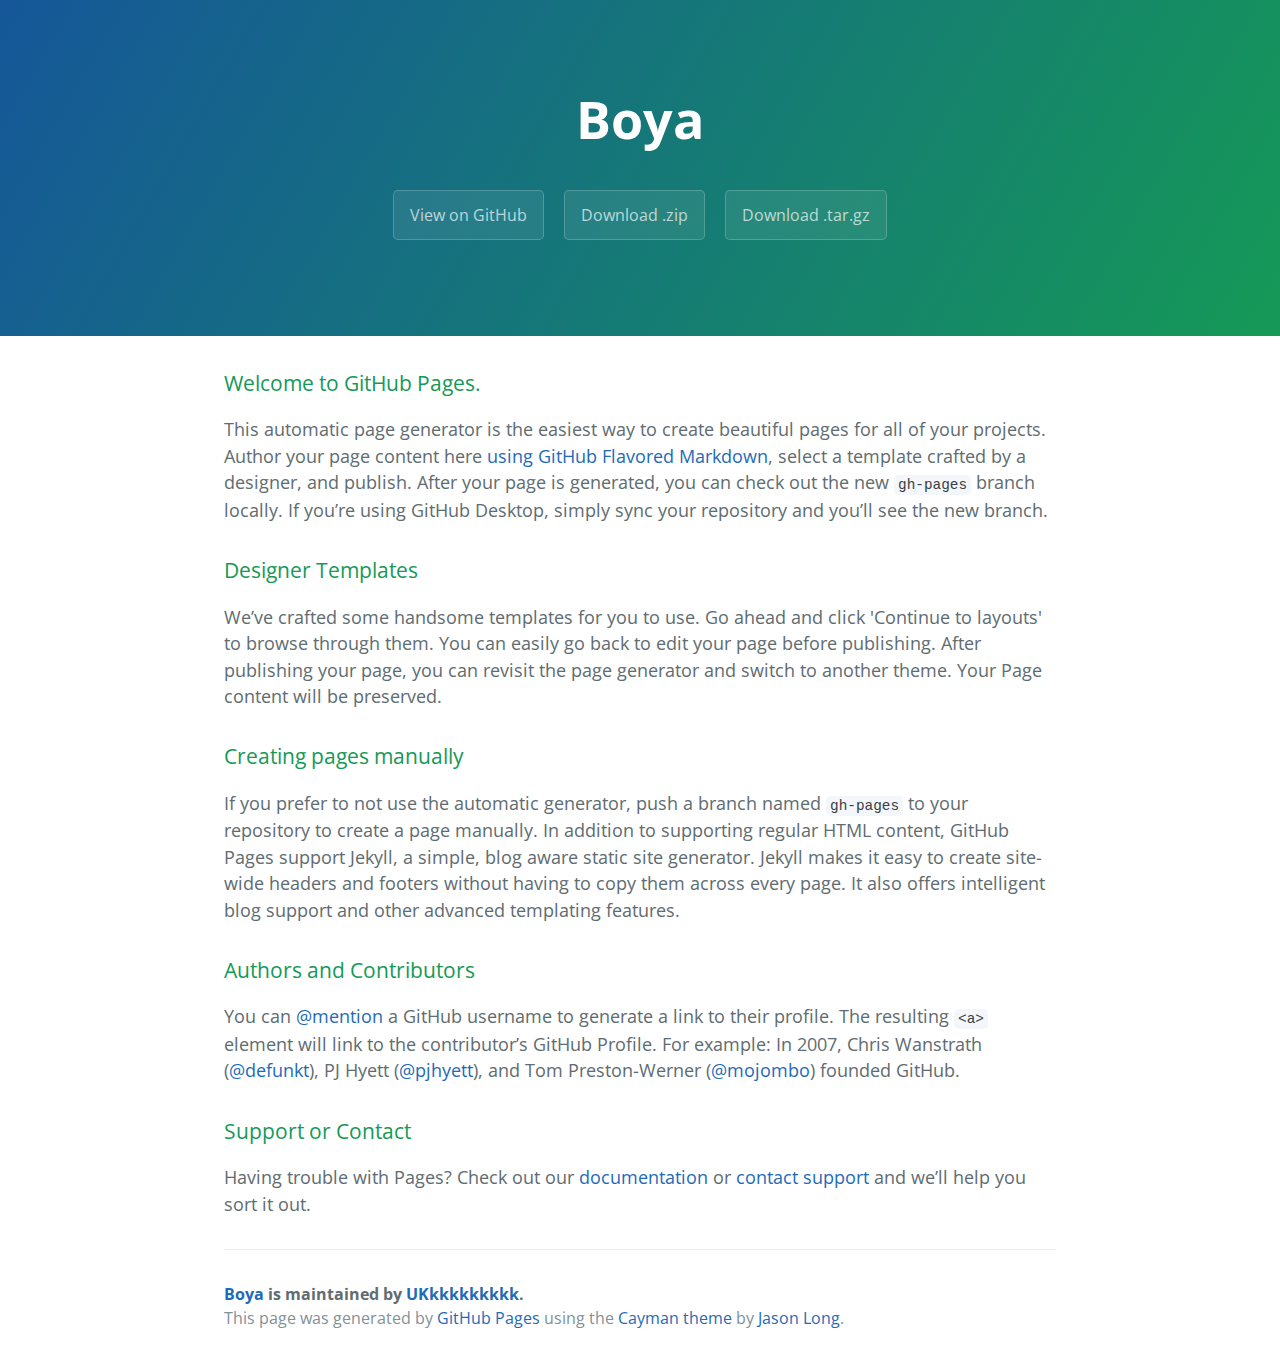
<file: index.html>
<!DOCTYPE html>
<html lang="en-us">
  <head>
    <meta charset="UTF-8">
    <title>Boya by UKkkkkkkkkk</title>
    <meta name="viewport" content="width=device-width, initial-scale=1">
    <link rel="stylesheet" type="text/css" href="stylesheets/normalize.css" media="screen">
    <link href='https://fonts.googleapis.com/css?family=Open+Sans:400,700' rel='stylesheet' type='text/css'>
    <link rel="stylesheet" type="text/css" href="stylesheets/stylesheet.css" media="screen">
    <link rel="stylesheet" type="text/css" href="stylesheets/github-light.css" media="screen">
  </head>
  <body>
    <section class="page-header">
      <h1 class="project-name">Boya</h1>
      <h2 class="project-tagline"></h2>
      <a href="https://github.com/UKkkkkkkkkk/boya" class="btn">View on GitHub</a>
      <a href="https://github.com/UKkkkkkkkkk/boya/zipball/master" class="btn">Download .zip</a>
      <a href="https://github.com/UKkkkkkkkkk/boya/tarball/master" class="btn">Download .tar.gz</a>
    </section>

    <section class="main-content">
      <h3>
<a id="welcome-to-github-pages" class="anchor" href="#welcome-to-github-pages" aria-hidden="true"><span aria-hidden="true" class="octicon octicon-link"></span></a>Welcome to GitHub Pages.</h3>

<p>This automatic page generator is the easiest way to create beautiful pages for all of your projects. Author your page content here <a href="https://guides.github.com/features/mastering-markdown/">using GitHub Flavored Markdown</a>, select a template crafted by a designer, and publish. After your page is generated, you can check out the new <code>gh-pages</code> branch locally. If you’re using GitHub Desktop, simply sync your repository and you’ll see the new branch.</p>

<h3>
<a id="designer-templates" class="anchor" href="#designer-templates" aria-hidden="true"><span aria-hidden="true" class="octicon octicon-link"></span></a>Designer Templates</h3>

<p>We’ve crafted some handsome templates for you to use. Go ahead and click 'Continue to layouts' to browse through them. You can easily go back to edit your page before publishing. After publishing your page, you can revisit the page generator and switch to another theme. Your Page content will be preserved.</p>

<h3>
<a id="creating-pages-manually" class="anchor" href="#creating-pages-manually" aria-hidden="true"><span aria-hidden="true" class="octicon octicon-link"></span></a>Creating pages manually</h3>

<p>If you prefer to not use the automatic generator, push a branch named <code>gh-pages</code> to your repository to create a page manually. In addition to supporting regular HTML content, GitHub Pages support Jekyll, a simple, blog aware static site generator. Jekyll makes it easy to create site-wide headers and footers without having to copy them across every page. It also offers intelligent blog support and other advanced templating features.</p>

<h3>
<a id="authors-and-contributors" class="anchor" href="#authors-and-contributors" aria-hidden="true"><span aria-hidden="true" class="octicon octicon-link"></span></a>Authors and Contributors</h3>

<p>You can <a href="https://help.github.com/articles/basic-writing-and-formatting-syntax/#mentioning-users-and-teams" class="user-mention">@mention</a> a GitHub username to generate a link to their profile. The resulting <code>&lt;a&gt;</code> element will link to the contributor’s GitHub Profile. For example: In 2007, Chris Wanstrath (<a href="https://github.com/defunkt" class="user-mention">@defunkt</a>), PJ Hyett (<a href="https://github.com/pjhyett" class="user-mention">@pjhyett</a>), and Tom Preston-Werner (<a href="https://github.com/mojombo" class="user-mention">@mojombo</a>) founded GitHub.</p>

<h3>
<a id="support-or-contact" class="anchor" href="#support-or-contact" aria-hidden="true"><span aria-hidden="true" class="octicon octicon-link"></span></a>Support or Contact</h3>

<p>Having trouble with Pages? Check out our <a href="https://help.github.com/pages">documentation</a> or <a href="https://github.com/contact">contact support</a> and we’ll help you sort it out.</p>

      <footer class="site-footer">
        <span class="site-footer-owner"><a href="https://github.com/UKkkkkkkkkk/boya">Boya</a> is maintained by <a href="https://github.com/UKkkkkkkkkk">UKkkkkkkkkk</a>.</span>

        <span class="site-footer-credits">This page was generated by <a href="https://pages.github.com">GitHub Pages</a> using the <a href="https://github.com/jasonlong/cayman-theme">Cayman theme</a> by <a href="https://twitter.com/jasonlong">Jason Long</a>.</span>
      </footer>

    </section>

  
  </body>
</html>
</file>
<file: stylesheets/stylesheet.css>
* {
  box-sizing: border-box; }

body {
  padding: 0;
  margin: 0;
  font-family: "Open Sans", "Helvetica Neue", Helvetica, Arial, sans-serif;
  font-size: 16px;
  line-height: 1.5;
  color: #606c71; }

a {
  color: #1e6bb8;
  text-decoration: none; }
  a:hover {
    text-decoration: underline; }

.btn {
  display: inline-block;
  margin-bottom: 1rem;
  color: rgba(255, 255, 255, 0.7);
  background-color: rgba(255, 255, 255, 0.08);
  border-color: rgba(255, 255, 255, 0.2);
  border-style: solid;
  border-width: 1px;
  border-radius: 0.3rem;
  transition: color 0.2s, background-color 0.2s, border-color 0.2s; }
  .btn + .btn {
    margin-left: 1rem; }

.btn:hover {
  color: rgba(255, 255, 255, 0.8);
  text-decoration: none;
  background-color: rgba(255, 255, 255, 0.2);
  border-color: rgba(255, 255, 255, 0.3); }

@media screen and (min-width: 64em) {
  .btn {
    padding: 0.75rem 1rem; } }

@media screen and (min-width: 42em) and (max-width: 64em) {
  .btn {
    padding: 0.6rem 0.9rem;
    font-size: 0.9rem; } }

@media screen and (max-width: 42em) {
  .btn {
    display: block;
    width: 100%;
    padding: 0.75rem;
    font-size: 0.9rem; }
    .btn + .btn {
      margin-top: 1rem;
      margin-left: 0; } }

.page-header {
  color: #fff;
  text-align: center;
  background-color: #159957;
  background-image: linear-gradient(120deg, #155799, #159957); }

@media screen and (min-width: 64em) {
  .page-header {
    padding: 5rem 6rem; } }

@media screen and (min-width: 42em) and (max-width: 64em) {
  .page-header {
    padding: 3rem 4rem; } }

@media screen and (max-width: 42em) {
  .page-header {
    padding: 2rem 1rem; } }

.project-name {
  margin-top: 0;
  margin-bottom: 0.1rem; }

@media screen and (min-width: 64em) {
  .project-name {
    font-size: 3.25rem; } }

@media screen and (min-width: 42em) and (max-width: 64em) {
  .project-name {
    font-size: 2.25rem; } }

@media screen and (max-width: 42em) {
  .project-name {
    font-size: 1.75rem; } }

.project-tagline {
  margin-bottom: 2rem;
  font-weight: normal;
  opacity: 0.7; }

@media screen and (min-width: 64em) {
  .project-tagline {
    font-size: 1.25rem; } }

@media screen and (min-width: 42em) and (max-width: 64em) {
  .project-tagline {
    font-size: 1.15rem; } }

@media screen and (max-width: 42em) {
  .project-tagline {
    font-size: 1rem; } }

.main-content :first-child {
  margin-top: 0; }
.main-content img {
  max-width: 100%; }
.main-content h1, .main-content h2, .main-content h3, .main-content h4, .main-content h5, .main-content h6 {
  margin-top: 2rem;
  margin-bottom: 1rem;
  font-weight: normal;
  color: #159957; }
.main-content p {
  margin-bottom: 1em; }
.main-content code {
  padding: 2px 4px;
  font-family: Consolas, "Liberation Mono", Menlo, Courier, monospace;
  font-size: 0.9rem;
  color: #383e41;
  background-color: #f3f6fa;
  border-radius: 0.3rem; }
.main-content pre {
  padding: 0.8rem;
  margin-top: 0;
  margin-bottom: 1rem;
  font: 1rem Consolas, "Liberation Mono", Menlo, Courier, monospace;
  color: #567482;
  word-wrap: normal;
  background-color: #f3f6fa;
  border: solid 1px #dce6f0;
  border-radius: 0.3rem; }
  .main-content pre > code {
    padding: 0;
    margin: 0;
    font-size: 0.9rem;
    color: #567482;
    word-break: normal;
    white-space: pre;
    background: transparent;
    border: 0; }
.main-content .highlight {
  margin-bottom: 1rem; }
  .main-content .highlight pre {
    margin-bottom: 0;
    word-break: normal; }
.main-content .highlight pre, .main-content pre {
  padding: 0.8rem;
  overflow: auto;
  font-size: 0.9rem;
  line-height: 1.45;
  border-radius: 0.3rem; }
.main-content pre code, .main-content pre tt {
  display: inline;
  max-width: initial;
  padding: 0;
  margin: 0;
  overflow: initial;
  line-height: inherit;
  word-wrap: normal;
  background-color: transparent;
  border: 0; }
  .main-content pre code:before, .main-content pre code:after, .main-content pre tt:before, .main-content pre tt:after {
    content: normal; }
.main-content ul, .main-content ol {
  margin-top: 0; }
.main-content blockquote {
  padding: 0 1rem;
  margin-left: 0;
  color: #819198;
  border-left: 0.3rem solid #dce6f0; }
  .main-content blockquote > :first-child {
    margin-top: 0; }
  .main-content blockquote > :last-child {
    margin-bottom: 0; }
.main-content table {
  display: block;
  width: 100%;
  overflow: auto;
  word-break: normal;
  word-break: keep-all; }
  .main-content table th {
    font-weight: bold; }
  .main-content table th, .main-content table td {
    padding: 0.5rem 1rem;
    border: 1px solid #e9ebec; }
.main-content dl {
  padding: 0; }
  .main-content dl dt {
    padding: 0;
    margin-top: 1rem;
    font-size: 1rem;
    font-weight: bold; }
  .main-content dl dd {
    padding: 0;
    margin-bottom: 1rem; }
.main-content hr {
  height: 2px;
  padding: 0;
  margin: 1rem 0;
  background-color: #eff0f1;
  border: 0; }

@media screen and (min-width: 64em) {
  .main-content {
    max-width: 64rem;
    padding: 2rem 6rem;
    margin: 0 auto;
    font-size: 1.1rem; } }

@media screen and (min-width: 42em) and (max-width: 64em) {
  .main-content {
    padding: 2rem 4rem;
    font-size: 1.1rem; } }

@media screen and (max-width: 42em) {
  .main-content {
    padding: 2rem 1rem;
    font-size: 1rem; } }

.site-footer {
  padding-top: 2rem;
  margin-top: 2rem;
  border-top: solid 1px #eff0f1; }

.site-footer-owner {
  display: block;
  font-weight: bold; }

.site-footer-credits {
  color: #819198; }

@media screen and (min-width: 64em) {
  .site-footer {
    font-size: 1rem; } }

@media screen and (min-width: 42em) and (max-width: 64em) {
  .site-footer {
    font-size: 1rem; } }

@media screen and (max-width: 42em) {
  .site-footer {
    font-size: 0.9rem; } }
</file>
<file: stylesheets/github-light.css>
/*
The MIT License (MIT)

Copyright (c) 2015 GitHub, Inc.

Permission is hereby granted, free of charge, to any person obtaining a copy
of this software and associated documentation files (the "Software"), to deal
in the Software without restriction, including without limitation the rights
to use, copy, modify, merge, publish, distribute, sublicense, and/or sell
copies of the Software, and to permit persons to whom the Software is
furnished to do so, subject to the following conditions:

The above copyright notice and this permission notice shall be included in all
copies or substantial portions of the Software.

THE SOFTWARE IS PROVIDED "AS IS", WITHOUT WARRANTY OF ANY KIND, EXPRESS OR
IMPLIED, INCLUDING BUT NOT LIMITED TO THE WARRANTIES OF MERCHANTABILITY,
FITNESS FOR A PARTICULAR PURPOSE AND NONINFRINGEMENT. IN NO EVENT SHALL THE
AUTHORS OR COPYRIGHT HOLDERS BE LIABLE FOR ANY CLAIM, DAMAGES OR OTHER
LIABILITY, WHETHER IN AN ACTION OF CONTRACT, TORT OR OTHERWISE, ARISING FROM,
OUT OF OR IN CONNECTION WITH THE SOFTWARE OR THE USE OR OTHER DEALINGS IN THE
SOFTWARE.

*/

.pl-c /* comment */ {
  color: #969896;
}

.pl-c1      /* constant, markup.raw, meta.diff.header, meta.module-reference, meta.property-name, support, support.constant, support.variable, variable.other.constant */,
.pl-s .pl-v /* string variable */ {
  color: #0086b3;
}

.pl-e  /* entity */,
.pl-en /* entity.name */ {
  color: #795da3;
}

.pl-s .pl-s1 /* string source */,
.pl-smi      /* storage.modifier.import, storage.modifier.package, storage.type.java, variable.other, variable.parameter.function */ {
  color: #333;
}

.pl-ent /* entity.name.tag */ {
  color: #63a35c;
}

.pl-k /* keyword, storage, storage.type */ {
  color: #a71d5d;
}

.pl-pds              /* punctuation.definition.string, string.regexp.character-class */,
.pl-s                /* string */,
.pl-s .pl-pse .pl-s1 /* string punctuation.section.embedded source */,
.pl-sr               /* string.regexp */,
.pl-sr .pl-cce       /* string.regexp constant.character.escape */,
.pl-sr .pl-sra       /* string.regexp string.regexp.arbitrary-repitition */,
.pl-sr .pl-sre       /* string.regexp source.ruby.embedded */ {
  color: #183691;
}

.pl-v /* variable */ {
  color: #ed6a43;
}

.pl-id /* invalid.deprecated */ {
  color: #b52a1d;
}

.pl-ii /* invalid.illegal */ {
  background-color: #b52a1d;
  color: #f8f8f8;
}

.pl-sr .pl-cce /* string.regexp constant.character.escape */ {
  color: #63a35c;
  font-weight: bold;
}

.pl-ml /* markup.list */ {
  color: #693a17;
}

.pl-mh        /* markup.heading */,
.pl-mh .pl-en /* markup.heading entity.name */,
.pl-ms        /* meta.separator */ {
  color: #1d3e81;
  font-weight: bold;
}

.pl-mq /* markup.quote */ {
  color: #008080;
}

.pl-mi /* markup.italic */ {
  color: #333;
  font-style: italic;
}

.pl-mb /* markup.bold */ {
  color: #333;
  font-weight: bold;
}

.pl-md /* markup.deleted, meta.diff.header.from-file */ {
  background-color: #ffecec;
  color: #bd2c00;
}

.pl-mi1 /* markup.inserted, meta.diff.header.to-file */ {
  background-color: #eaffea;
  color: #55a532;
}

.pl-mdr /* meta.diff.range */ {
  color: #795da3;
  font-weight: bold;
}

.pl-mo /* meta.output */ {
  color: #1d3e81;
}
</file>
